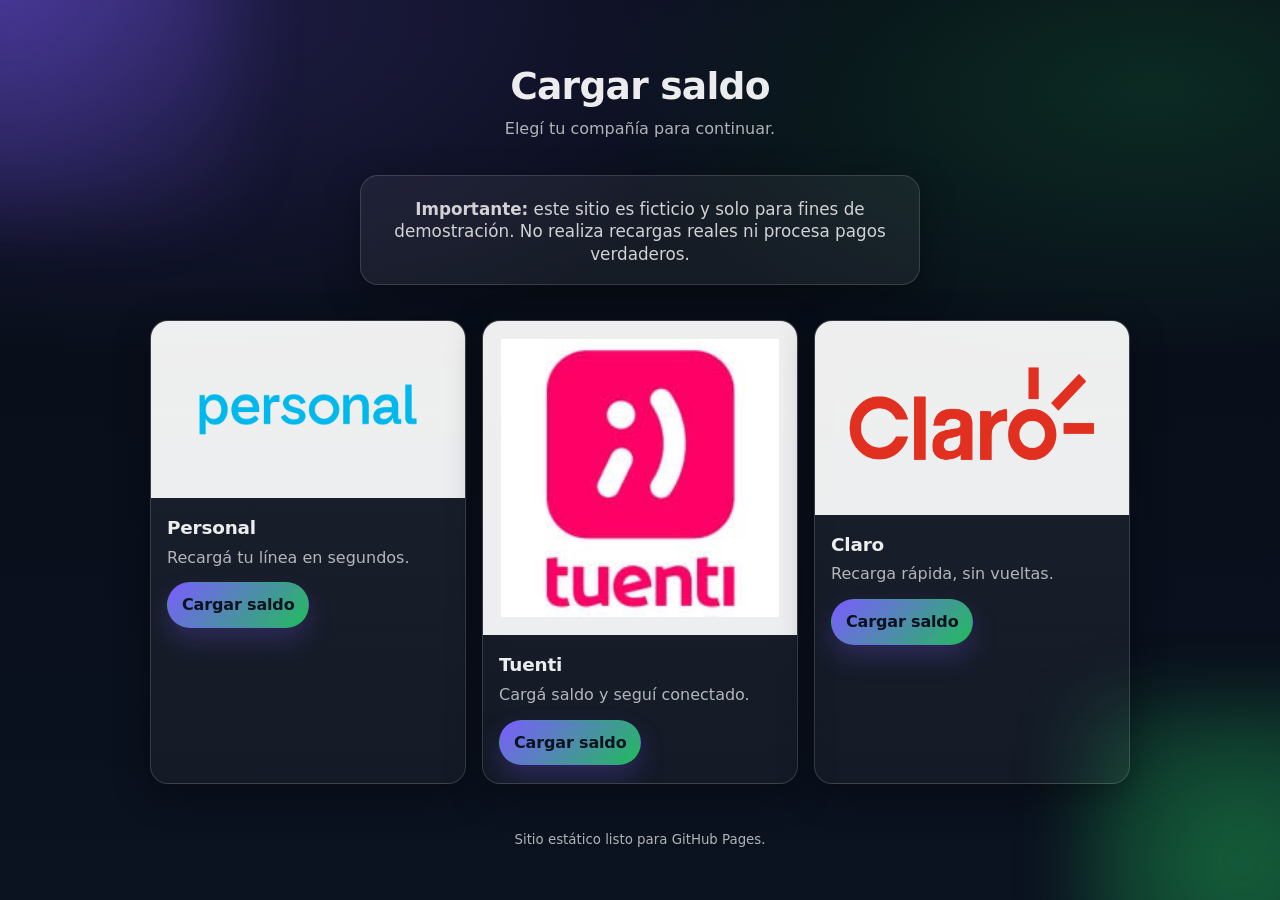
<file: index.html>
<!doctype html>
<html lang="es">
  <head>
    <meta charset="UTF-8" />
    <meta name="viewport" content="width=device-width, initial-scale=1.0" />
    <title>Cargar saldo</title>
    <meta name="description" content="Seleccioná tu compañía y cargá saldo." />
    <link rel="stylesheet" href="./style.css" />
    <script defer src="./script.js"></script>
  </head>

  <body>
    <div class="bg-orb bg-orb--1" aria-hidden="true"></div>
    <div class="bg-orb bg-orb--2" aria-hidden="true"></div>

    <main class="app">
      <header class="app__header">
        <h1 class="app__title">Cargar saldo</h1>
        <p class="app__subtitle">Elegí tu compañía para continuar.</p>
      </header>

      <section class="panel panel--center" aria-label="Aviso importante">
        <p class="hero__amount">
          <strong>Importante:</strong> este sitio es ficticio y solo para fines de demostración.
          No realiza recargas reales ni procesa pagos verdaderos.
        </p>
      </section>

      <section class="grid" aria-label="Opciones de compañías">
        <article class="card" data-empresa="personal">
          <div class="card__media" aria-hidden="true">
            <img
              class="card__img"
              alt="Logo de Personal"
              src="./logos/personal.png"
            />
          </div>
          <div class="card__content">
            <h2 class="card__title">Personal</h2>
            <p class="card__text">Recargá tu línea en segundos.</p>
            <a class="btn btn--primary" href="./carga.html?empresa=personal">Cargar saldo</a>
          </div>
        </article>

        <article class="card" data-empresa="tuenti">
          <div class="card__media" aria-hidden="true">
            <img
              class="card__img"
              alt="Logo de Tuenti"
              src="./logos/images.jpeg"
            />
          </div>
          <div class="card__content">
            <h2 class="card__title">Tuenti</h2>
            <p class="card__text">Cargá saldo y seguí conectado.</p>
            <a class="btn btn--primary" href="./carga.html?empresa=tuenti">Cargar saldo</a>
          </div>
        </article>

        <article class="card" data-empresa="claro">
          <div class="card__media" aria-hidden="true">
            <img
              class="card__img"
              alt="Logo de Claro"
              src="./logos/Claro-Logo.png"
            />
          </div>
          <div class="card__content">
            <h2 class="card__title">Claro</h2>
            <p class="card__text">Recarga rápida, sin vueltas.</p>
            <a class="btn btn--primary" href="./carga.html?empresa=claro">Cargar saldo</a>
          </div>
        </article>
      </section>

      <footer class="app__footer">
        <small class="muted">Sitio estático listo para GitHub Pages.</small>
      </footer>
    </main>
  </body>
</html>
</file>
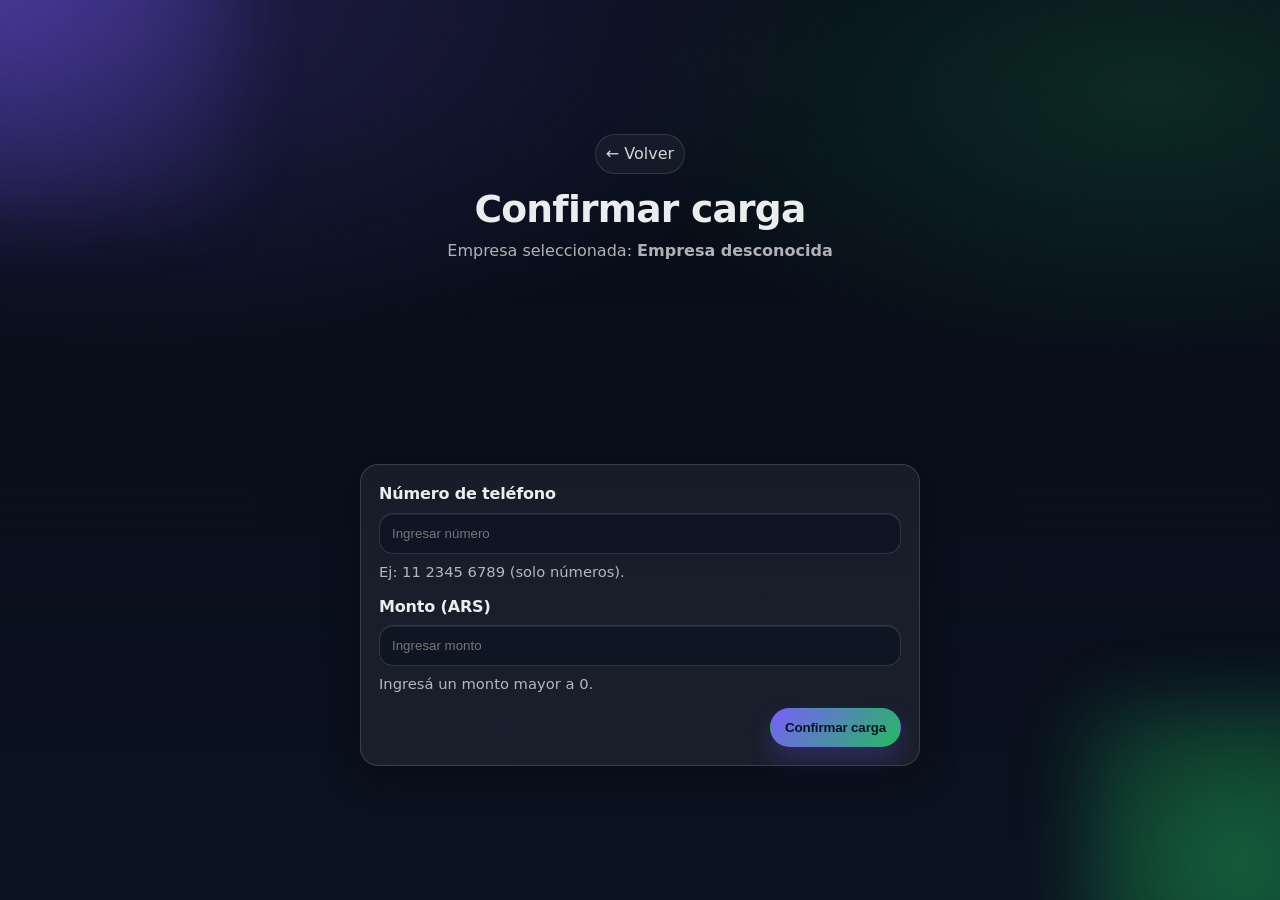
<file: carga.html>
<!doctype html>
<html lang="es">
  <head>
    <meta charset="UTF-8" />
    <meta name="viewport" content="width=device-width, initial-scale=1.0" />
    <title>Confirmar carga</title>
    <meta name="description" content="Ingresá el monto y confirmá la carga." />
    <link rel="stylesheet" href="./style.css" />
    <script defer src="./script.js"></script>
  </head>

  <body>
    <div class="bg-orb bg-orb--1" aria-hidden="true"></div>
    <div class="bg-orb bg-orb--2" aria-hidden="true"></div>

    <main class="app">
      <header class="app__header">
        <a class="link" href="./index.html" aria-label="Volver al inicio">← Volver</a>
        <h1 class="app__title">Confirmar carga</h1>
        <p class="app__subtitle">
          Empresa seleccionada:
          <strong id="empresaNombre">—</strong>
        </p>
      </header>

      <section class="panel" aria-label="Formulario de carga">
        <form id="formCarga" class="form" novalidate>
          <label class="field">
            <span class="field__label">Número de teléfono</span>
            <input
              id="telefono"
              name="telefono"
              class="input"
              type="tel"
              inputmode="numeric"
              autocomplete="tel"
              placeholder="Ingresar número"
              required
            />
            <span class="field__hint">Ej: 11 2345 6789 (solo números).</span>
          </label>

          <label class="field">
            <span class="field__label">Monto (ARS)</span>
            <input
              id="monto"
              name="monto"
              class="input"
              type="number"
              inputmode="numeric"
              min="1"
              step="1"
              placeholder="Ingresar monto"
              required
            />
            <span class="field__hint">Ingresá un monto mayor a 0.</span>
          </label>

          <div class="actions">
            <button id="btnConfirmar" class="btn btn--primary" type="submit">
              Confirmar carga
            </button>
          </div>

          <div id="mensaje" class="toast" role="status" aria-live="polite" hidden></div>
        </form>
      </section>
    </main>
  </body>
</html>
</file>
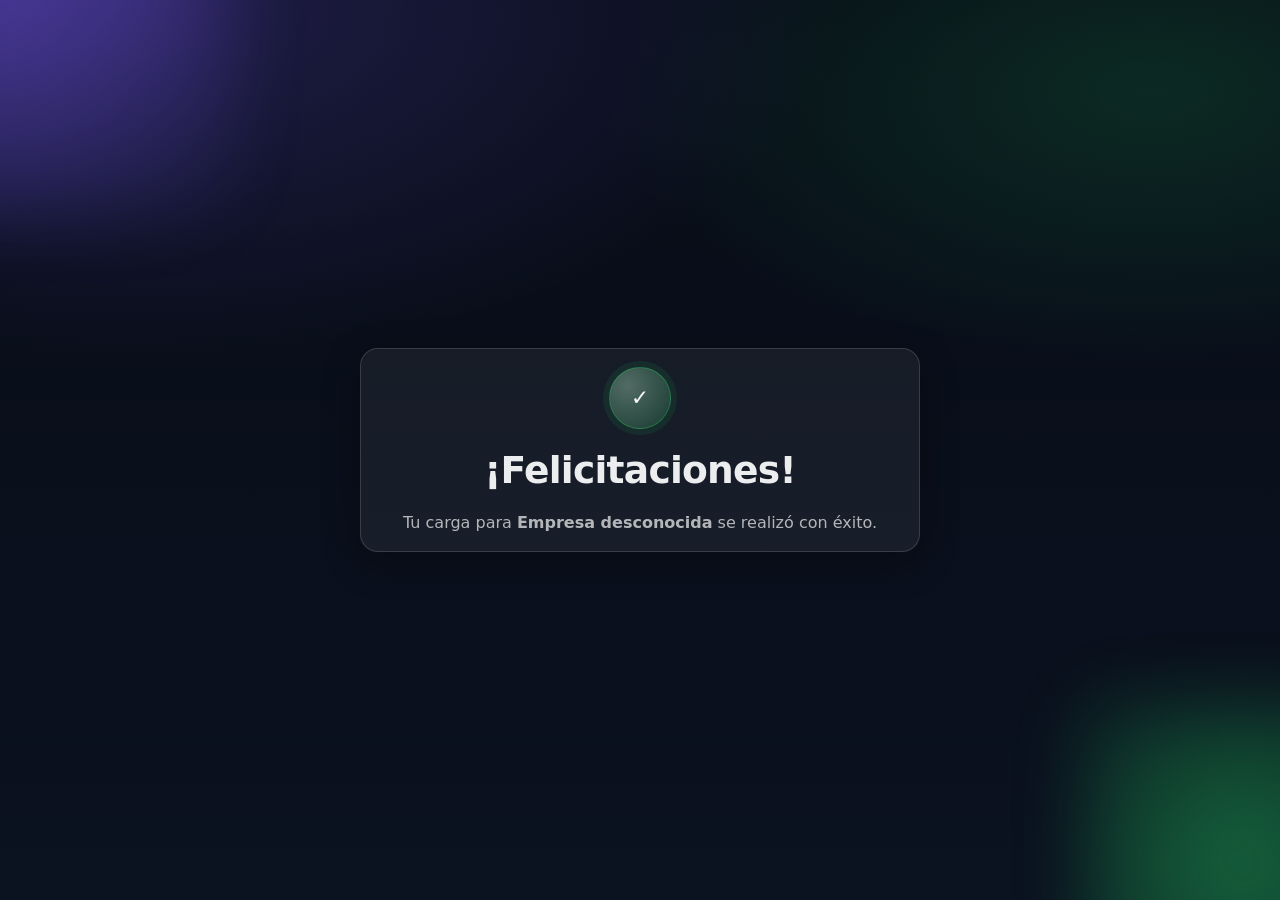
<file: exito.html>
<!doctype html>
<html lang="es">
  <head>
    <meta charset="UTF-8" />
    <meta name="viewport" content="width=device-width, initial-scale=1.0" />
    <title>¡Carga exitosa!</title>
    <meta name="description" content="Felicitaciones por tu carga." />
    <link rel="stylesheet" href="./style.css" />
    <script defer src="./script.js"></script>
  </head>

  <body>
    <div class="bg-orb bg-orb--1" aria-hidden="true"></div>
    <div class="bg-orb bg-orb--2" aria-hidden="true"></div>

    <main class="app">
      <section class="panel panel--center" aria-label="Resultado de la carga">
        <div class="hero">
          <div class="hero__badge" aria-hidden="true">✓</div>
          <h1 class="app__title hero__title">¡Felicitaciones!</h1>
          <p class="app__subtitle">
            Tu carga para <strong id="exitoEmpresa">—</strong> se realizó con éxito.
          </p>
          <p class="hero__amount" id="exitoTelefono" hidden></p>
          <p class="hero__amount" id="exitoMonto" hidden></p>
        </div>

        <div id="confetti" class="confetti" aria-hidden="true"></div>
      </section>
    </main>
  </body>
</html>
</file>
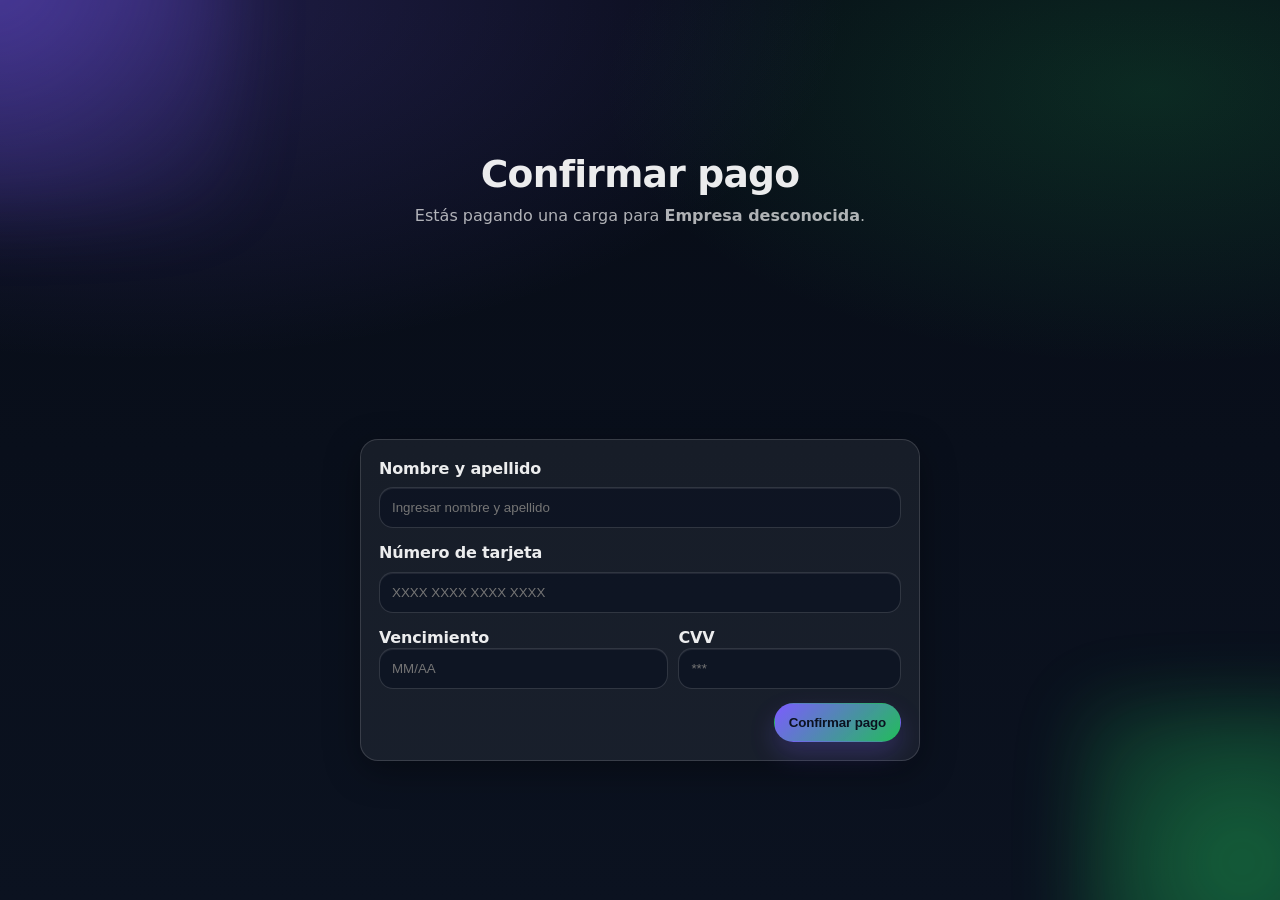
<file: pago.html>
<!doctype html>
<html lang="es">
  <head>
    <meta charset="UTF-8" />
    <meta name="viewport" content="width=device-width, initial-scale=1.0" />
    <title>Datos de tarjeta</title>
    <meta name="description" content="Ingresá los datos de tu tarjeta para simular el pago." />
    <link rel="stylesheet" href="./style.css" />
    <script defer src="./script.js"></script>
  </head>

  <body>
    <div class="bg-orb bg-orb--1" aria-hidden="true"></div>
    <div class="bg-orb bg-orb--2" aria-hidden="true"></div>

    <main class="app">
      <header class="app__header">
        <h1 class="app__title">Confirmar pago</h1>
        <p class="app__subtitle">
          Estás pagando una carga para <strong id="pagoEmpresa">—</strong>.
        </p>
        <p class="hero__amount" id="pagoResumen" hidden></p>
      </header>

      <section class="panel" aria-label="Formulario de pago">
        <form id="formPago" class="form" novalidate>
          <label class="field">
            <span class="field__label">Nombre y apellido</span>
            <input
              id="nombre"
              name="nombre"
              class="input"
              type="text"
              autocomplete="cc-name"
              placeholder="Ingresar nombre y apellido"
              required
            />
          </label>

          <label class="field">
            <span class="field__label">Número de tarjeta</span>
            <input
              id="tarjeta"
              name="tarjeta"
              class="input"
              type="text"
              inputmode="numeric"
              autocomplete="cc-number"
              placeholder="XXXX XXXX XXXX XXXX"
              required
            />
          </label>

          <div class="field" style="grid-template-columns: 1.3fr 1fr; display: grid; gap: 10px;">
            <label>
              <span class="field__label">Vencimiento</span>
              <input
                id="vencimiento"
                name="vencimiento"
                class="input"
                type="text"
                inputmode="numeric"
                autocomplete="cc-exp"
                placeholder="MM/AA"
                required
              />
            </label>
            <label>
              <span class="field__label">CVV</span>
              <input
                id="cvv"
                name="cvv"
                class="input"
                type="password"
                inputmode="numeric"
                autocomplete="cc-csc"
                placeholder="***"
                required
              />
            </label>
          </div>

          <div class="actions">
            <button id="btnPagar" class="btn btn--primary" type="submit">
              Confirmar pago
            </button>
          </div>

          <div id="mensajePago" class="toast" role="status" aria-live="polite" hidden></div>
        </form>
      </section>
    </main>
  </body>
</html>
</file>
<file: style.css>
/*
  Estilos modernos, limpios y responsive.
  Sin frameworks, compatibles con GitHub Pages.
*/

:root {
  --bg: #0b1220;
  --panel: rgba(255, 255, 255, 0.06);
  --panel-strong: rgba(255, 255, 255, 0.1);
  --text: rgba(255, 255, 255, 0.92);
  --muted: rgba(255, 255, 255, 0.68);
  --border: rgba(255, 255, 255, 0.14);
  --shadow: 0 10px 35px rgba(0, 0, 0, 0.35);
  --shadow-soft: 0 12px 40px rgba(0, 0, 0, 0.22);
  --accent: #7c5cff;
  --accent-2: #22c55e;
  --danger: #fb7185;
  --radius: 18px;
  --radius-sm: 14px;
  --max: 980px;
}

*,
*::before,
*::after {
  box-sizing: border-box;
}

html,
body {
  height: 100%;
}

body {
  margin: 0;
  color: var(--text);
  background: radial-gradient(1200px 600px at 10% 0%, rgba(124, 92, 255, 0.22), transparent 60%),
    radial-gradient(1000px 500px at 90% 10%, rgba(34, 197, 94, 0.16), transparent 55%),
    linear-gradient(180deg, #070c16, var(--bg));
  font-family: ui-sans-serif, system-ui, -apple-system, Segoe UI, Roboto, Helvetica, Arial, "Apple Color Emoji",
    "Segoe UI Emoji";
  line-height: 1.35;
}

.bg-orb {
  position: fixed;
  inset: auto;
  width: 360px;
  height: 360px;
  filter: blur(35px);
  opacity: 0.55;
  pointer-events: none;
  z-index: 0;
}

.bg-orb--1 {
  left: -120px;
  top: -140px;
  background: radial-gradient(circle at 30% 30%, rgba(124, 92, 255, 0.9), rgba(124, 92, 255, 0));
  animation: float 10s ease-in-out infinite;
}

.bg-orb--2 {
  right: -160px;
  bottom: -160px;
  background: radial-gradient(circle at 45% 45%, rgba(34, 197, 94, 0.85), rgba(34, 197, 94, 0));
  animation: float 12s ease-in-out infinite reverse;
}

@keyframes float {
  0% {
    transform: translate3d(0, 0, 0);
  }
  50% {
    transform: translate3d(14px, -10px, 0);
  }
  100% {
    transform: translate3d(0, 0, 0);
  }
}

.app {
  position: relative;
  z-index: 1;
  min-height: 100%;
  display: grid;
  place-items: center;
  padding: 42px 16px;
}

.app__header,
.app__footer {
  width: min(var(--max), 100%);
  text-align: center;
}

.app__header {
  margin-bottom: 18px;
}

.app__title {
  margin: 10px 0 6px;
  font-size: clamp(1.7rem, 1.1rem + 2vw, 2.35rem);
  letter-spacing: -0.02em;
}

.app__subtitle {
  margin: 0;
  color: var(--muted);
}

.grid {
  width: min(var(--max), 100%);
  display: grid;
  grid-template-columns: repeat(3, minmax(0, 1fr));
  gap: 16px;
  margin: 18px 0 26px;
}

@media (max-width: 920px) {
  .grid {
    grid-template-columns: repeat(2, minmax(0, 1fr));
  }
}

@media (max-width: 620px) {
  .grid {
    grid-template-columns: 1fr;
  }
}

.card {
  background: linear-gradient(180deg, rgba(255, 255, 255, 0.08), rgba(255, 255, 255, 0.04));
  border: 1px solid var(--border);
  border-radius: var(--radius);
  overflow: hidden;
  box-shadow: var(--shadow);
  transform: translateZ(0);
  transition: transform 220ms ease, box-shadow 220ms ease, border-color 220ms ease;
}

.card:hover {
  transform: translateY(-4px);
  box-shadow: var(--shadow-soft);
  border-color: rgba(255, 255, 255, 0.22);
}

.card__media {
  aspect-ratio: 16 / 9;
  background: rgba(255, 255, 255, 0.06);
  display: grid;
  place-items: center;
}

.card__img {
  width: 100%;
  height: 100%;
  object-fit: contain;
  display: block;
  padding: 18px;
  background: rgba(255, 255, 255, 0.92);
  transform: scale(1);
  transition: transform 320ms ease;
}

.card:hover .card__img {
  transform: scale(1.03);
}

.card__content {
  padding: 16px 16px 18px;
  text-align: left;
}

.card__title {
  margin: 2px 0 6px;
  font-size: 1.15rem;
  letter-spacing: -0.01em;
}

.card__text {
  margin: 0 0 14px;
  color: var(--muted);
}

.panel {
  width: min(560px, 100%);
  background: var(--panel);
  border: 1px solid var(--border);
  border-radius: var(--radius);
  box-shadow: var(--shadow);
  padding: 18px;
}

.panel--center {
  text-align: center;
}

.hero {
  display: grid;
  gap: 10px;
  align-items: center;
  justify-items: center;
}

.hero__badge {
  width: 62px;
  height: 62px;
  border-radius: 999px;
  display: grid;
  place-items: center;
  background: radial-gradient(circle at 30% 30%, rgba(255, 255, 255, 0.25), rgba(255, 255, 255, 0)),
    rgba(34, 197, 94, 0.18);
  border: 1px solid rgba(34, 197, 94, 0.35);
  color: rgba(255, 255, 255, 0.95);
  box-shadow: 0 0 0 6px rgba(34, 197, 94, 0.1);
  font-weight: 900;
  font-size: 1.35rem;
  animation: badgePulse 2.2s ease-in-out infinite;
}

.hero__title {
  margin-top: 6px;
}

.hero__amount {
  margin: 4px 0 0;
  font-size: 1.05rem;
  color: rgba(255, 255, 255, 0.8);
}

@keyframes badgePulse {
  0% {
    transform: scale(1);
    box-shadow: 0 0 0 6px rgba(34, 197, 94, 0.1);
  }
  50% {
    transform: scale(1.03);
    box-shadow: 0 0 0 10px rgba(34, 197, 94, 0.14);
  }
  100% {
    transform: scale(1);
    box-shadow: 0 0 0 6px rgba(34, 197, 94, 0.1);
  }
}

.form {
  display: grid;
  gap: 14px;
}

.field {
  display: grid;
  gap: 8px;
  text-align: left;
}

.field__label {
  font-weight: 650;
  letter-spacing: -0.01em;
}

.field__hint {
  color: var(--muted);
  font-size: 0.92rem;
}

.input {
  width: 100%;
  padding: 12px 12px;
  border-radius: var(--radius-sm);
  border: 1px solid rgba(255, 255, 255, 0.14);
  outline: none;
  background: rgba(10, 16, 32, 0.58);
  color: var(--text);
  box-shadow: inset 0 1px 0 rgba(255, 255, 255, 0.08);
  transition: border-color 180ms ease, box-shadow 180ms ease, transform 180ms ease;
}

.input:focus {
  border-color: rgba(124, 92, 255, 0.7);
  box-shadow: 0 0 0 4px rgba(124, 92, 255, 0.18);
}

.input.is-invalid {
  border-color: rgba(251, 113, 133, 0.85);
  box-shadow: 0 0 0 4px rgba(251, 113, 133, 0.16);
}

.actions {
  display: flex;
  gap: 10px;
  justify-content: flex-end;
}

.actions--center {
  justify-content: center;
  flex-wrap: wrap;
}

.confetti {
  position: absolute;
  inset: 0;
  overflow: hidden;
  border-radius: var(--radius);
  pointer-events: none;
}

.confetti__piece {
  position: absolute;
  top: -12px;
  width: 10px;
  height: 16px;
  border-radius: 2px;
  opacity: 0.95;
  transform: translate3d(0, 0, 0) rotate(0deg);
  animation: confettiFall linear forwards;
}

@keyframes confettiFall {
  to {
    transform: translate3d(var(--dx, 0px), 110vh, 0) rotate(var(--rot, 260deg));
    opacity: 1;
  }
}

.btn {
  appearance: none;
  border: 1px solid transparent;
  border-radius: 999px;
  padding: 11px 14px;
  font-weight: 700;
  letter-spacing: -0.01em;
  cursor: pointer;
  user-select: none;
  text-decoration: none;
  display: inline-flex;
  align-items: center;
  justify-content: center;
  gap: 10px;
  transition: transform 160ms ease, filter 160ms ease, background 160ms ease, box-shadow 160ms ease;
}

.btn:active {
  transform: translateY(1px);
}

.btn--primary {
  background: linear-gradient(135deg, rgba(124, 92, 255, 1), rgba(34, 197, 94, 0.95));
  color: #0b1220;
  box-shadow: 0 12px 26px rgba(124, 92, 255, 0.23);
}

.btn--primary:hover {
  filter: brightness(1.06);
}

.link {
  display: inline-flex;
  align-items: center;
  gap: 8px;
  color: rgba(255, 255, 255, 0.82);
  text-decoration: none;
  padding: 8px 10px;
  border-radius: 999px;
  border: 1px solid rgba(255, 255, 255, 0.12);
  background: rgba(255, 255, 255, 0.04);
  transition: background 160ms ease, border-color 160ms ease;
}

.link:hover {
  background: rgba(255, 255, 255, 0.07);
  border-color: rgba(255, 255, 255, 0.18);
}

.muted {
  color: var(--muted);
}

.toast {
  margin-top: 8px;
  padding: 12px 12px;
  border-radius: var(--radius-sm);
  border: 1px solid rgba(255, 255, 255, 0.14);
  background: rgba(255, 255, 255, 0.06);
  color: var(--text);
  animation: pop 260ms ease-out;
}

.toast--success {
  border-color: rgba(34, 197, 94, 0.35);
  background: rgba(34,  197, 94, 0.12);
}

.toast--error {
  border-color: rgba(251, 113, 133, 0.35);
  background: rgba(251, 113, 133, 0.12);
}

@keyframes pop {
  from {
    opacity: 0;
    transform: translateY(6px);
  }
  to {
    opacity: 1;
    transform: translateY(0);
  }
}

@media (prefers-reduced-motion: reduce) {
  * {
    animation-duration: 1ms !important;
    animation-iteration-count: 1 !important;
    transition-duration: 1ms !important;
    scroll-behavior: auto !important;
  }
}
</file>
